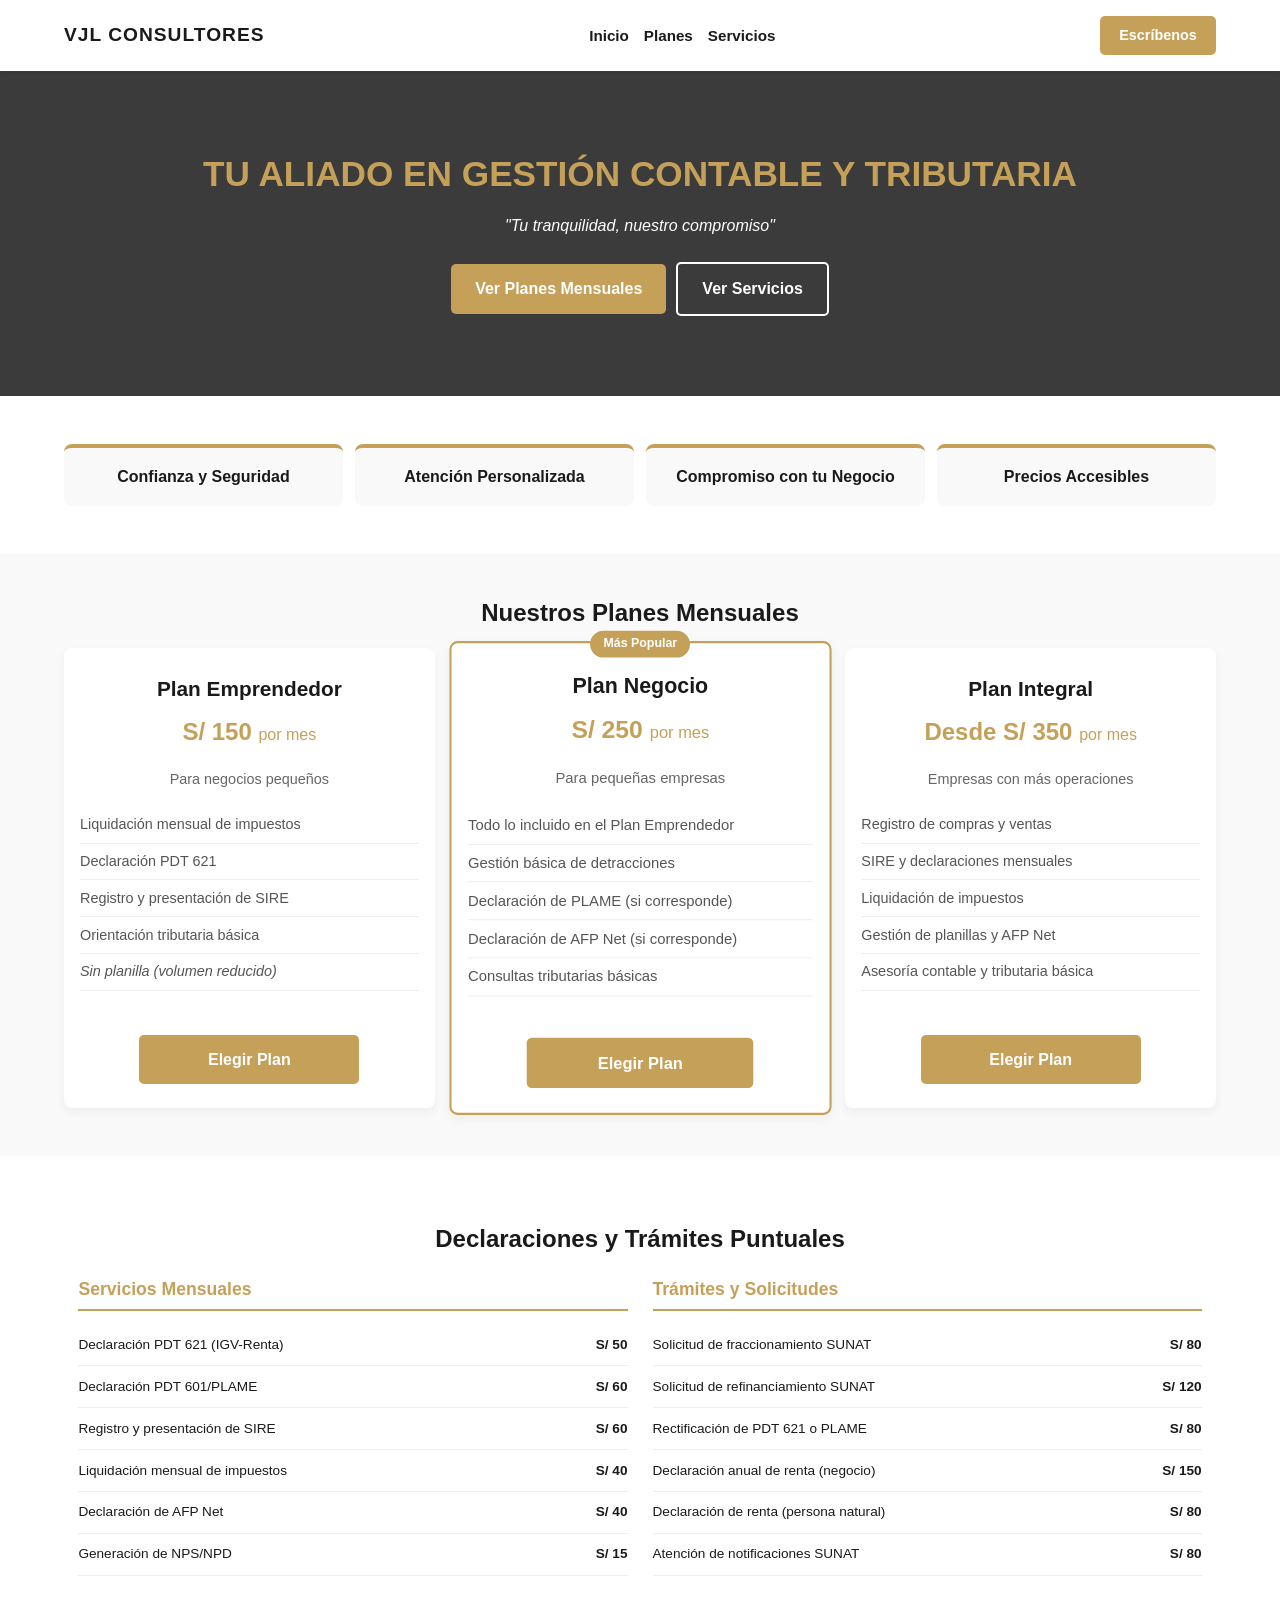
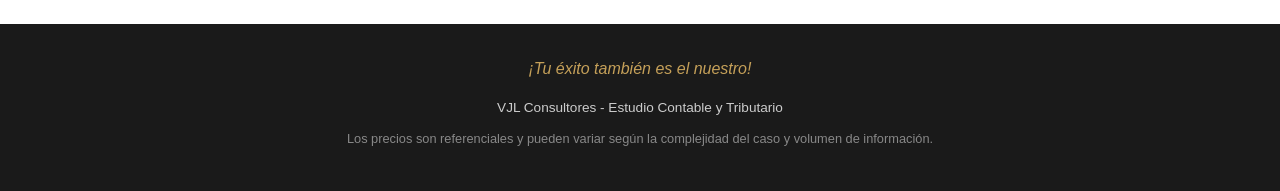
<file: index.html>
<!DOCTYPE html>
<html lang="es">
<head>
    <meta charset="UTF-8">
    <meta name="viewport" content="width=device-width, initial-scale=1.0">
    <title>VJL Consultores | Estudio Contable y Tributario</title>
    <!-- Enlace a la hoja de estilos externa -->
    <link rel="stylesheet" href="style.css">
</head>
<body>

    <!-- Header -->
    <header>
        <div class="logo-container">
            <h1>VJL CONSULTORES</h1>
        </div>
        <nav>
            <ul>
                <li><a href="#inicio">Inicio</a></li>
                <li><a href="#planes">Planes</a></li>
                <li><a href="#servicios">Servicios</a></li>
            </ul>
        </nav>
        <a href="https://wa.me/976260895" class="btn-whatsapp" target="_blank">Escríbenos</a>
    </header>

    <!-- Hero Section -->
    <section id="inicio" class="hero">
        <h2>TU ALIADO EN GESTIÓN CONTABLE Y TRIBUTARIA</h2>
        <p>"Tu tranquilidad, nuestro compromiso"</p>
        <div class="hero-buttons">
            <a href="#planes" class="btn btn-primary">Ver Planes Mensuales</a>
            <a href="#servicios" class="btn btn-secondary">Ver Servicios</a>
        </div>
    </section>

    <!-- Valores / Pilares -->
    <section class="values">
        <div class="value-card">
            <h3>Confianza y Seguridad</h3>
        </div>
        <div class="value-card">
            <h3>Atención Personalizada</h3>
        </div>
        <div class="value-card">
            <h3>Compromiso con tu Negocio</h3>
        </div>
        <div class="value-card">
            <h3>Precios Accesibles</h3>
        </div>
    </section>

    <!-- Planes Mensuales -->
    <section id="planes">
        <h2 class="section-title">Nuestros Planes Mensuales</h2>
        <div class="plans-container">
            <!-- Plan Emprendedor -->
            <div class="plan-card">
                <div>
                    <h3>Plan Emprendedor</h3>
                    <div class="price">S/ 150 <span style="font-size: 1rem; font-weight: normal;">por mes</span></div>
                    <p style="font-size: 0.9rem; margin-bottom: 1rem; color: #666;">Para negocios pequeños</p>
                    <ul>
                        <li>Liquidación mensual de impuestos</li>
                        <li>Declaración PDT 621</li>
                        <li>Registro y presentación de SIRE</li>
                        <li>Orientación tributaria básica</li>
                        <li><em>Sin planilla (volumen reducido)</em></li>
                    </ul>
                </div>
                <center>
                <a href="#" class="btn btn-primary">Elegir Plan</a>
                </center>
            </div>

            <!-- Plan Negocio -->
            <div class="plan-card popular">
                <div class="popular-badge">Más Popular</div>
                <div>
                    <h3>Plan Negocio</h3>
                    <div class="price">S/ 250 <span style="font-size: 1rem; font-weight: normal;">por mes</span></div>
                    <p style="font-size: 0.9rem; margin-bottom: 1rem; color: #666;">Para pequeñas empresas</p>
                    <ul>
                        <li>Todo lo incluido en el Plan Emprendedor</li>
                        <li>Gestión básica de detracciones</li>
                        <li>Declaración de PLAME (si corresponde)</li>
                        <li>Declaración de AFP Net (si corresponde)</li>
                        <li>Consultas tributarias básicas</li>
                    </ul>
                </div>
                <center>
                <a href="#" class="btn btn-primary">Elegir Plan</a>
                </center>
            </div>

            <!-- Plan Integral -->
            <div class="plan-card">
                <div>
                    <h3>Plan Integral</h3>
                    <div class="price">Desde S/ 350 <span style="font-size: 1rem; font-weight: normal;">por mes</span></div>
                    <p style="font-size: 0.9rem; margin-bottom: 1rem; color: #666;">Empresas con más operaciones</p>
                    <ul>
                        <li>Registro de compras y ventas</li>
                        <li>SIRE y declaraciones mensuales</li>
                        <li>Liquidación de impuestos</li>
                        <li>Gestión de planillas y AFP Net</li>
                        <li>Asesoría contable y tributaria básica</li>
                    </ul>
                </div>
                <center>
                <a href="#" class="btn btn-primary">Elegir Plan</a>
                </center>
            </div>
        </div>
    </section>

    <!-- Declaraciones y Trámites -->
    <section id="servicios" class="services-section">
        <h2 class="section-title">Declaraciones y Trámites Puntuales</h2>
        <div class="services-grid">
            <div class="service-box">
                <h3>Servicios Mensuales</h3>
                <div class="service-item">
                    <span>Declaración PDT 621 (IGV-Renta)</span>
                    <span class="service-price">S/ 50</span>
                </div>
                <div class="service-item">
                    <span>Declaración PDT 601/PLAME</span>
                    <span class="service-price">S/ 60</span>
                </div>
                <div class="service-item">
                    <span>Registro y presentación de SIRE</span>
                    <span class="service-price">S/ 60</span>
                </div>
                <div class="service-item">
                    <span>Liquidación mensual de impuestos</span>
                    <span class="service-price">S/ 40</span>
                </div>
                <div class="service-item">
                    <span>Declaración de AFP Net</span>
                    <span class="service-price">S/ 40</span>
                </div>
                <div class="service-item">
                    <span>Generación de NPS/NPD</span>
                    <span class="service-price">S/ 15</span>
                </div>
            </div>

            <div class="service-box">
                <h3>Trámites y Solicitudes</h3>
                <div class="service-item">
                    <span>Solicitud de fraccionamiento SUNAT</span>
                    <span class="service-price">S/ 80</span>
                </div>
                <div class="service-item">
                    <span>Solicitud de refinanciamiento SUNAT</span>
                    <span class="service-price">S/ 120</span>
                </div>
                <div class="service-item">
                    <span>Rectificación de PDT 621 o PLAME</span>
                    <span class="service-price">S/ 80</span>
                </div>
                <div class="service-item">
                    <span>Declaración anual de renta (negocio)</span>
                    <span class="service-price">S/ 150</span>
                </div>
                <div class="service-item">
                    <span>Declaración de renta (persona natural)</span>
                    <span class="service-price">S/ 80</span>
                </div>
                <div class="service-item">
                    <span>Atención de notificaciones SUNAT</span>
                    <span class="service-price">S/ 80</span>
                </div>
            </div>
        </div>
    </section>

    <!-- Footer -->
    <footer>
        <div class="slogan-footer">¡Tu éxito también es el nuestro!</div>
        <p>VJL Consultores - Estudio Contable y Tributario</p>
        <p style="font-size: 0.8rem; color: #888;">Los precios son referenciales y pueden variar según la complejidad del caso y volumen de información.</p>
    </footer>

</body>
</html>
</file>
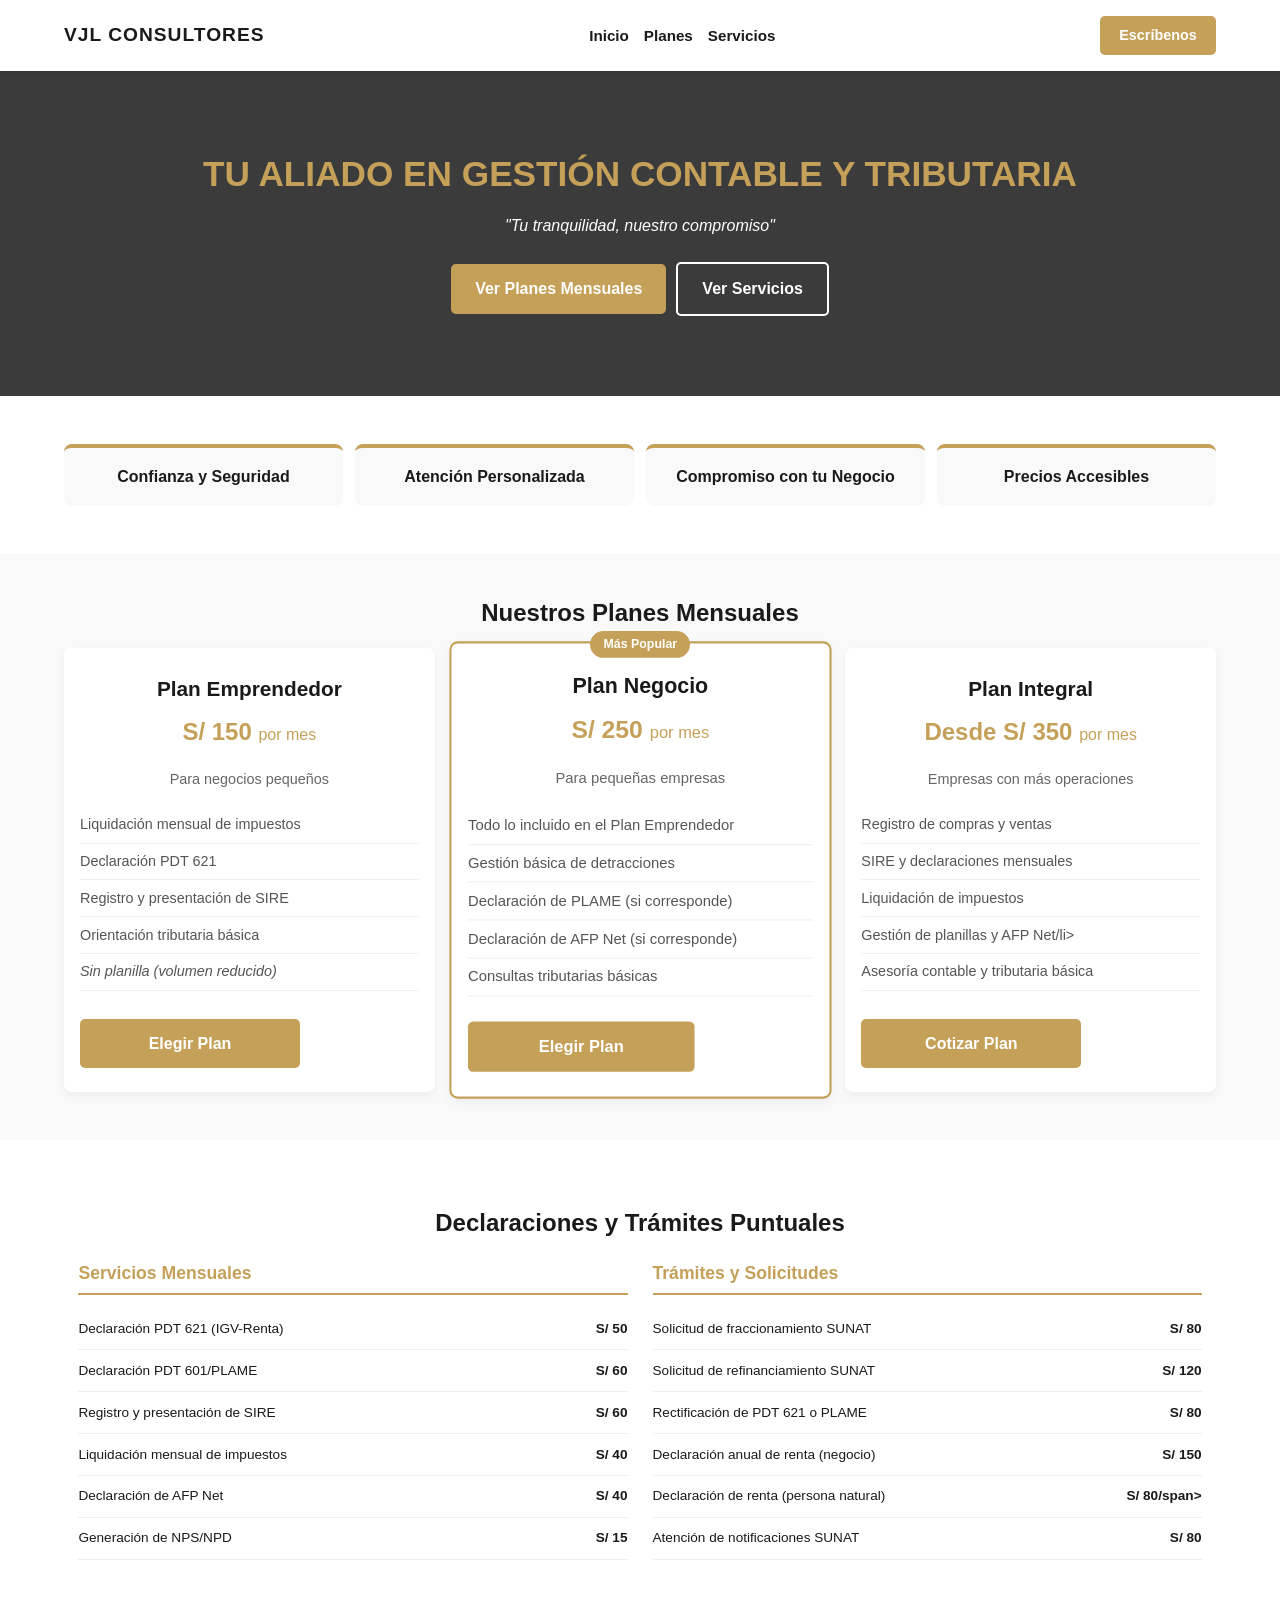
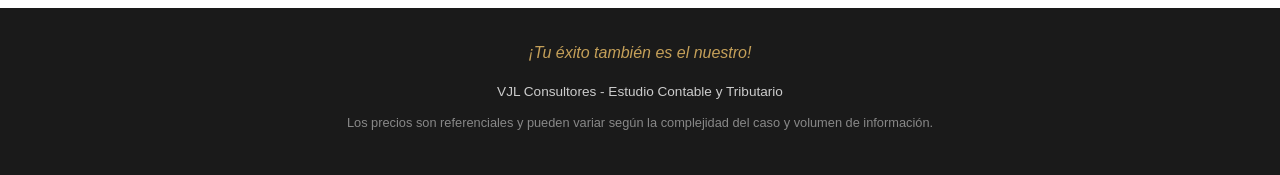
<file: pagina.html>
<!DOCTYPE html>
<html lang="es">
<head>
    <meta charset="UTF-8">
    <meta name="viewport" content="width=device-width, initial-scale=1.0">
    <title>VJL Consultores | Estudio Contable y Tributario</title>
    <!-- Enlace a la hoja de estilos externa -->
    <link rel="stylesheet" href="style.css">
</head>
<body>

    <!-- Header -->
    <header>
        <div class="logo-container">
            <h1>VJL CONSULTORES</h1>
        </div>
        <nav>
            <ul>
                <li><a href="#inicio">Inicio</a></li>
                <li><a href="#planes">Planes</a></li>
                <li><a href="#servicios">Servicios</a></li>
            </ul>
        </nav>
        <a href="https://wa.me/976260895" class="btn-whatsapp" target="_blank">Escríbenos</a>
    </header>

    <!-- Hero Section -->
    <section id="inicio" class="hero">
        <h2>TU ALIADO EN GESTIÓN CONTABLE Y TRIBUTARIA</h2>
        <p>"Tu tranquilidad, nuestro compromiso"</p>
        <div class="hero-buttons">
            <a href="#planes" class="btn btn-primary">Ver Planes Mensuales</a>
            <a href="#servicios" class="btn btn-secondary">Ver Servicios</a>
        </div>
    </section>

    <!-- Valores / Pilares -->
    <section class="values">
        <div class="value-card">
            <h3>Confianza y Seguridad</h3>
        </div>
        <div class="value-card">
            <h3>Atención Personalizada</h3>
        </div>
        <div class="value-card">
            <h3>Compromiso con tu Negocio</h3>
        </div>
        <div class="value-card">
            <h3>Precios Accesibles</h3>
        </div>
    </section>

    <!-- Planes Mensuales -->
    <section id="planes">
        <h2 class="section-title">Nuestros Planes Mensuales</h2>
        <div class="plans-container">
            <!-- Plan Emprendedor -->
            <div class="plan-card">
                <div>
                    <h3>Plan Emprendedor</h3>
                    <div class="price">S/ 150 <span style="font-size: 1rem; font-weight: normal;">por mes</span></div>
                    <p style="font-size: 0.9rem; margin-bottom: 1rem; color: #666;">Para negocios pequeños</p>
                    <ul>
                        <li>Liquidación mensual de impuestos</li>
                        <li>Declaración PDT 621</li>
                        <li>Registro y presentación de SIRE</li>
                        <li>Orientación tributaria básica</li>
                        <li><em>Sin planilla (volumen reducido)</em></li>
                    </ul>
                </div>
                <a href="#" class="btn btn-primary">Elegir Plan</a>
            </div>

            <!-- Plan Negocio -->
            <div class="plan-card popular">
                <div class="popular-badge">Más Popular</div>
                <div>
                    <h3>Plan Negocio</h3>
                    <div class="price">S/ 250 <span style="font-size: 1rem; font-weight: normal;">por mes</span></div>
                    <p style="font-size: 0.9rem; margin-bottom: 1rem; color: #666;">Para pequeñas empresas</p>
                    <ul>
                        <li>Todo lo incluido en el Plan Emprendedor</li>
                        <li>Gestión básica de detracciones</li>
                        <li>Declaración de PLAME (si corresponde)</li>
                        <li>Declaración de AFP Net (si corresponde)</li>
                        <li>Consultas tributarias básicas</li>
                    </ul>
                </div>
                <a href="#" class="btn btn-primary">Elegir Plan</a>
            </div>

            <!-- Plan Integral -->
            <div class="plan-card">
                <div>
                    <h3>Plan Integral</h3>
                    <div class="price">Desde S/ 350 <span style="font-size: 1rem; font-weight: normal;">por mes</span></div>
                    <p style="font-size: 0.9rem; margin-bottom: 1rem; color: #666;">Empresas con más operaciones</p>
                    <ul>
                        <li>Registro de compras y ventas</li>
                        <li>SIRE y declaraciones mensuales</li>
                        <li>Liquidación de impuestos</li>
                        <li>Gestión de planillas y AFP Net/li>
                        <li>Asesoría contable y tributaria básica</li>
                    </ul>
                </div>
                <a href="#" class="btn btn-primary">Cotizar Plan</a>
            </div>
        </div>
    </section>

    <!-- Declaraciones y Trámites -->
    <section id="servicios" class="services-section">
        <h2 class="section-title">Declaraciones y Trámites Puntuales</h2>
        <div class="services-grid">
            <div class="service-box">
                <h3>Servicios Mensuales</h3>
                <div class="service-item">
                    <span>Declaración PDT 621 (IGV-Renta)</span>
                    <span class="service-price">S/ 50</span>
                </div>
                <div class="service-item">
                    <span>Declaración PDT 601/PLAME</span>
                    <span class="service-price">S/ 60</span>
                </div>
                <div class="service-item">
                    <span>Registro y presentación de SIRE</span>
                    <span class="service-price">S/ 60</span>
                </div>
                <div class="service-item">
                    <span>Liquidación mensual de impuestos</span>
                    <span class="service-price">S/ 40</span>
                </div>
                <div class="service-item">
                    <span>Declaración de AFP Net</span>
                    <span class="service-price">S/ 40</span>
                </div>
                <div class="service-item">
                    <span>Generación de NPS/NPD</span>
                    <span class="service-price">S/ 15</span>
                </div>
            </div>

            <div class="service-box">
                <h3>Trámites y Solicitudes</h3>
                <div class="service-item">
                    <span>Solicitud de fraccionamiento SUNAT</span>
                    <span class="service-price">S/ 80</span>
                </div>
                <div class="service-item">
                    <span>Solicitud de refinanciamiento SUNAT</span>
                    <span class="service-price">S/ 120</span>
                </div>
                <div class="service-item">
                    <span>Rectificación de PDT 621 o PLAME</span>
                    <span class="service-price">S/ 80</span>
                </div>
                <div class="service-item">
                    <span>Declaración anual de renta (negocio)</span>
                    <span class="service-price">S/ 150</span>
                </div>
                <div class="service-item">
                    <span>Declaración de renta (persona natural)</span>
                    <span class="service-price">S/ 80/span>
                </div>
                <div class="service-item">
                    <span>Atención de notificaciones SUNAT</span>
                    <span class="service-price">S/ 80</span>
                </div>
            </div>
        </div>
    </section>

    <!-- Footer -->
    <footer>
        <div class="slogan-footer">¡Tu éxito también es el nuestro!</div>
        <p>VJL Consultores - Estudio Contable y Tributario</p>
        <p style="font-size: 0.8rem; color: #888;">Los precios son referenciales y pueden variar según la complejidad del caso y volumen de información.</p>
    </footer>

</body>
</html>
</file>
<file: style.css>
:root {
    --primary-black: #1a1a1a;
    --accent-gold: #c5a059;
    --light-bg: #f9f9f9;
    --white: #ffffff;
    --gray-text: #555555;
}

* {
    margin: 0;
    padding: 0;
    box-sizing: border-box;
    font-family: 'Segoe UI', Tahoma, Geneva, Verdana, sans-serif;
}

html, body {
    width: 100%;
    overflow-x: hidden; /* Evita por completo el desplazamiento horizontal */
}

body {
    background-color: var(--light-bg);
    color: var(--primary-black);
    line-height: 1.6;
}

/* Header */
header {
    background-color: var(--white);
    box-shadow: 0 2px 5px rgba(0,0,0,0.1);
    position: sticky;
    top: 0;
    z-index: 1000;
    display: flex;
    flex-direction: column; /* Se apila ordenadamente en celulares */
    align-items: center;
    padding: 1rem;
    gap: 12px;
    width: 100%;
}

.logo-container h1 {
    font-size: 1.2rem;
    color: var(--primary-black);
    letter-spacing: 1px;
    text-align: center;
}

nav ul {
    display: flex;
    list-style: none;
    gap: 15px;
    padding: 0;
}

nav ul li a {
    text-decoration: none;
    color: var(--primary-black);
    font-weight: 600;
    font-size: 0.95rem;
    transition: color 0.3s;
}

nav ul li a:hover {
    color: var(--accent-gold);
}

.btn-whatsapp {
    background-color: var(--accent-gold);
    color: var(--white);
    padding: 0.5rem 1.2rem;
    border-radius: 5px;
    text-decoration: none;
    font-weight: bold;
    font-size: 0.9rem;
    text-align: center;
    display: inline-block;
}

/* Hero Section */
.hero {
    background: linear-gradient(rgba(26,26,26,0.85), rgba(26,26,26,0.85)), url('https://images.unsplash.com/photo-1454165804606-c3d57bc86b40?auto=format&fit=crop&w=1200&q=80') no-repeat center center/cover;
    color: var(--white);
    text-align: center;
    padding: 3rem 1rem;
    width: 100%;
}

.hero h2 {
    font-size: 1.5rem;
    color: var(--accent-gold);
    margin-bottom: 1rem;
    line-height: 1.3;
}

.hero p {
    font-size: 1rem;
    max-width: 100%;
    margin: 0 auto 1.5rem auto;
    font-style: italic;
    padding: 0 10px;
}

.hero-buttons {
    display: flex;
    flex-direction: column; /* Botones uno debajo del otro en celular */
    align-items: center;
    gap: 10px;
    width: 100%;
}

.btn {
    padding: 0.75rem 1.5rem;
    border-radius: 5px;
    text-decoration: none;
    font-weight: bold;
    width: 100%;
    max-width: 280px;
    text-align: center;
}

.btn-primary {
    background-color: var(--accent-gold);
    color: var(--white);
}

.btn-secondary {
    border: 2px solid var(--white);
    color: var(--white);
}

/* Values Section */
.values {
    display: flex;
    flex-direction: column; /* Tarjetas de valores en columna para celular */
    gap: 12px;
    padding: 2rem 1rem;
    background-color: var(--white);
}

.value-card {
    text-align: center;
    padding: 1rem;
    border-radius: 8px;
    background: var(--light-bg);
    border-top: 4px solid var(--accent-gold);
    width: 100%;
}

.value-card h3 {
    font-size: 1rem;
}

/* Plans Section */
.section-title {
    text-align: center;
    font-size: 1.5rem;
    margin: 2.5rem 1rem 1rem 1rem;
    color: var(--primary-black);
}

.plans-container {
    display: flex;
    flex-direction: column; /* Planes apilados en vertical */
    gap: 20px;
    padding: 0 1rem 2rem 1rem;
    width: 100%;
}

.plan-card {
    background: var(--white);
    border-radius: 8px;
    box-shadow: 0 4px 10px rgba(0,0,0,0.05);
    padding: 1.5rem 1rem;
    text-align: center;
    display: flex;
    flex-direction: column;
    justify-content: space-between;
    position: relative;
    width: 100%;
}

.plan-card.popular {
    border: 2px solid var(--accent-gold);
    transform: none; /* Elimina cualquier escala forzada */
}

.popular-badge {
    position: absolute;
    top: -12px;
    left: 50%;
    transform: translateX(-50%);
    background: var(--accent-gold);
    color: var(--white);
    padding: 0.2rem 0.8rem;
    font-size: 0.75rem;
    border-radius: 20px;
    font-weight: bold;
}

.plan-card h3 {
    font-size: 1.3rem;
    margin-bottom: 0.5rem;
}

.price {
    font-size: 1.5rem;
    color: var(--accent-gold);
    font-weight: bold;
    margin-bottom: 1rem;
}

.plan-card ul {
    list-style: none;
    text-align: left;
    margin-bottom: 1.5rem;
    padding-left: 0;
}

.plan-card ul li {
    padding: 0.4rem 0;
    border-bottom: 1px solid #eee;
    font-size: 0.9rem;
    color: var(--gray-text);
}

/* Services Section */
.services-section {
    padding: 1.5rem 1rem 3rem 1rem;
    background-color: var(--white);
    width: 100%;
}

.services-grid {
    display: flex;
    flex-direction: column;
    gap: 25px;
    width: 100%;
}

.service-box h3 {
    margin-bottom: 0.8rem;
    color: var(--accent-gold);
    border-bottom: 2px solid var(--accent-gold);
    padding-bottom: 0.4rem;
    font-size: 1.1rem;
}

.service-item {
    display: flex;
    justify-content: space-between;
    align-items: center;
    padding: 0.6rem 0;
    border-bottom: 1px solid #eee;
    font-size: 0.85rem;
    gap: 10px;
}

.service-price {
    font-weight: bold;
    color: var(--primary-black);
    white-space: nowrap;
}

/* Footer */
footer {
    background-color: var(--primary-black);
    color: var(--white);
    text-align: center;
    padding: 2rem 1rem;
    width: 100%;
}

footer p {
    margin-bottom: 0.6rem;
    color: #ccc;
    font-size: 0.85rem;
}

.slogan-footer {
    font-style: italic;
    color: var(--accent-gold);
    font-size: 1rem;
    margin-bottom: 1rem;
}

/* Ajuste para pantallas de computadora (Media Query para pantallas más grandes) */
@media (min-width: 768px) {
    header {
        flex-direction: row;
        justify-content: space-between;
        padding: 1rem 5%;
    }
    
    .hero {
        padding: 5rem 2rem;
    }

    .hero h2 {
        font-size: 2.2rem;
    }

    .hero-buttons {
        flex-direction: row;
        justify-content: center;
    }

    .hero-buttons .btn {
        width: auto;
    }

    .values {
        display: grid;
        grid-template-columns: repeat(4, 1fr);
        padding: 3rem 5%;
    }

    .plans-container {
        display: grid;
        grid-template-columns: repeat(3, 1fr);
        padding: 0 5% 3rem 5%;
    }

    .plan-card.popular {
        transform: scale(1.03);
    }

    .services-grid {
        display: grid;
        grid-template-columns: repeat(2, 1fr);
        padding: 0 5%;
    }

   .plan-card .btn {
        display: inline-block;
        width: 100%;
        max-width: 220px;
        text-align: center;
    }

    .plan-card center {
    width: 100%;
    margin-top: 1rem;
    }
}
</file>
